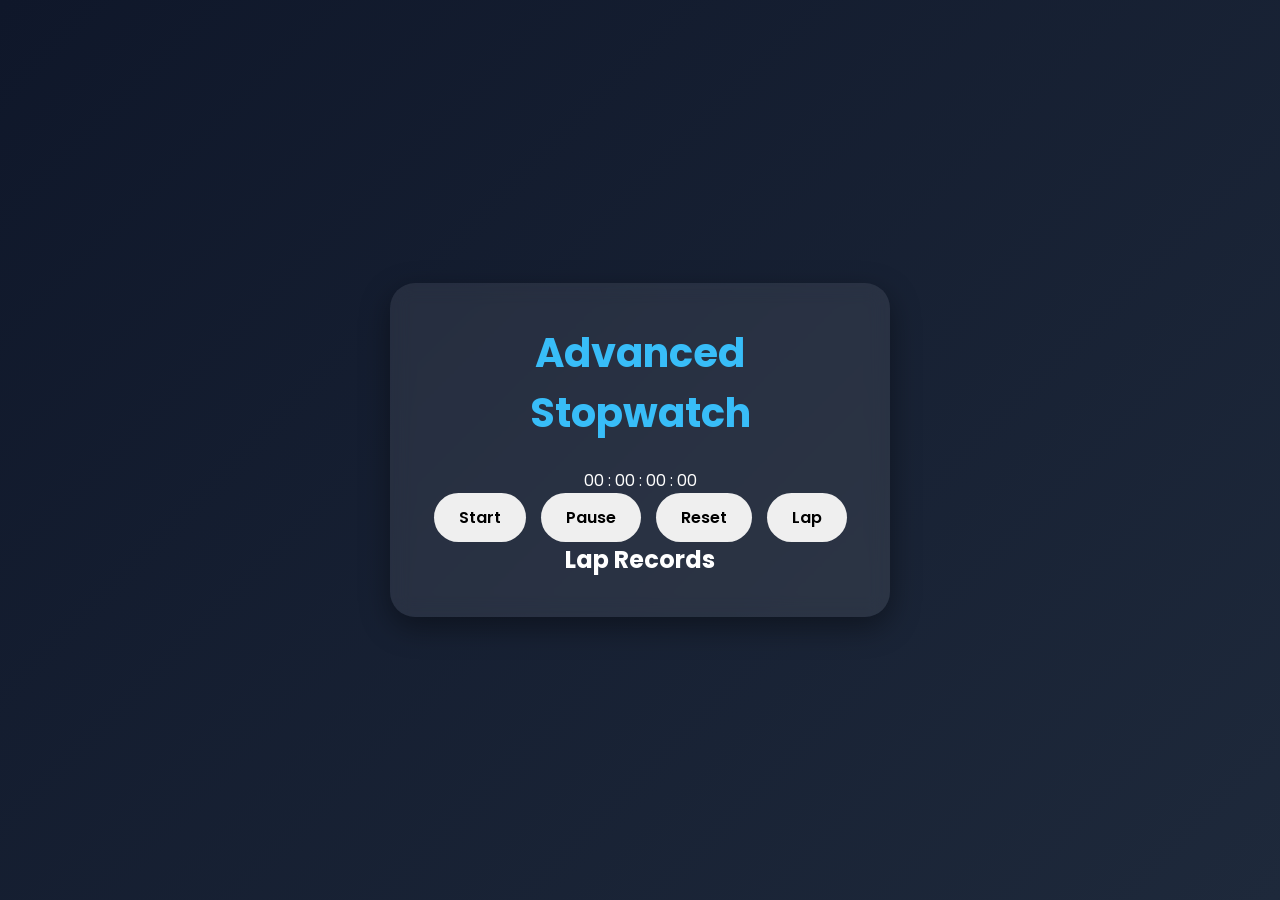
<file: task2/index.html>
<!DOCTYPE html>
<html lang="en">

<head>
  <meta charset="UTF-8" />
  <meta name="viewport" content="width=device-width, initial-scale=1.0"/>

  <title>Advanced Stopwatch</title>

  <!-- Google Font -->
  <link href="https://fonts.googleapis.com/css2?family=Poppins:wght@300;400;500;600;700&display=swap" rel="stylesheet">

  <!-- CSS -->
  <link rel="stylesheet" href="style.css">
</head>

<body>

  <!-- Background Animation -->

  <div class="bg-circle circle1"></div>
  <div class="bg-circle circle2"></div>

  <!-- Stopwatch Container -->

  <div class="container">

    <h1>Advanced Stopwatch</h1>

    <!-- Time Display -->

    <div class="time-box">

      <span id="hours">00</span>
      <span>:</span>

      <span id="minutes">00</span>
      <span>:</span>

      <span id="seconds">00</span>
      <span>:</span>

      <span id="milliseconds">00</span>

    </div>

    <!-- Buttons -->

    <div class="buttons">

      <button id="startBtn">Start</button>

      <button id="pauseBtn">Pause</button>

      <button id="resetBtn">Reset</button>

      <button id="lapBtn">Lap</button>

    </div>

    <!-- Lap Times -->

    <div class="laps-container">

      <h2>Lap Records</h2>

      <ul id="laps"></ul>

    </div>

  </div>

  <!-- JavaScript -->

  <script src="script.js"></script>

</body>
</html>
</file>
<file: task2/style.css>
@import url('https://fonts.googleapis.com/css2?family=Poppins:wght@300;400;500;600;700&display=swap');

*{
    margin:0;
    padding:0;
    box-sizing:border-box;
    font-family:'Poppins',sans-serif;
}

body{
    height:100vh;
    display:flex;
    justify-content:center;
    align-items:center;
    background:linear-gradient(135deg,#0f172a,#1e293b);
    color:white;
}

.container{
    width:90%;
    max-width:500px;
    background:rgba(255,255,255,0.08);
    padding:40px;
    border-radius:25px;
    text-align:center;
    backdrop-filter:blur(10px);
    box-shadow:0 10px 30px rgba(0,0,0,0.4);
}

h1{
    margin-bottom:25px;
    font-size:40px;
    color:#38bdf8;
}

.time{
    font-size:55px;
    font-weight:bold;
    margin:30px 0;
    letter-spacing:3px;
}

.buttons{
    display:flex;
    justify-content:center;
    gap:15px;
    flex-wrap:wrap;
}

button{
    padding:12px 25px;
    border:none;
    border-radius:50px;
    cursor:pointer;
    font-size:16px;
    font-weight:600;
    transition:0.3s ease;
}

#start{
    background:#22c55e;
    color:white;
}

#pause{
    background:#f59e0b;
    color:white;
}

#reset{
    background:#ef4444;
    color:white;
}

#lap{
    background:#38bdf8;
    color:white;
}

button:hover{
    transform:translateY(-5px);
    box-shadow:0 5px 15px rgba(255,255,255,0.2);
}

.laps{
    margin-top:30px;
    text-align:left;
}

.laps h2{
    margin-bottom:15px;
    color:#38bdf8;
}

#lapList{
    list-style:none;
    max-height:200px;
    overflow-y:auto;
}

#lapList li{
    background:rgba(255,255,255,0.08);
    padding:10px;
    margin-bottom:10px;
    border-radius:10px;
}

/* Responsive */

@media(max-width:600px){

    .time{
        font-size:40px;
    }

    button{
        width:100%;
    }

}
</file>
